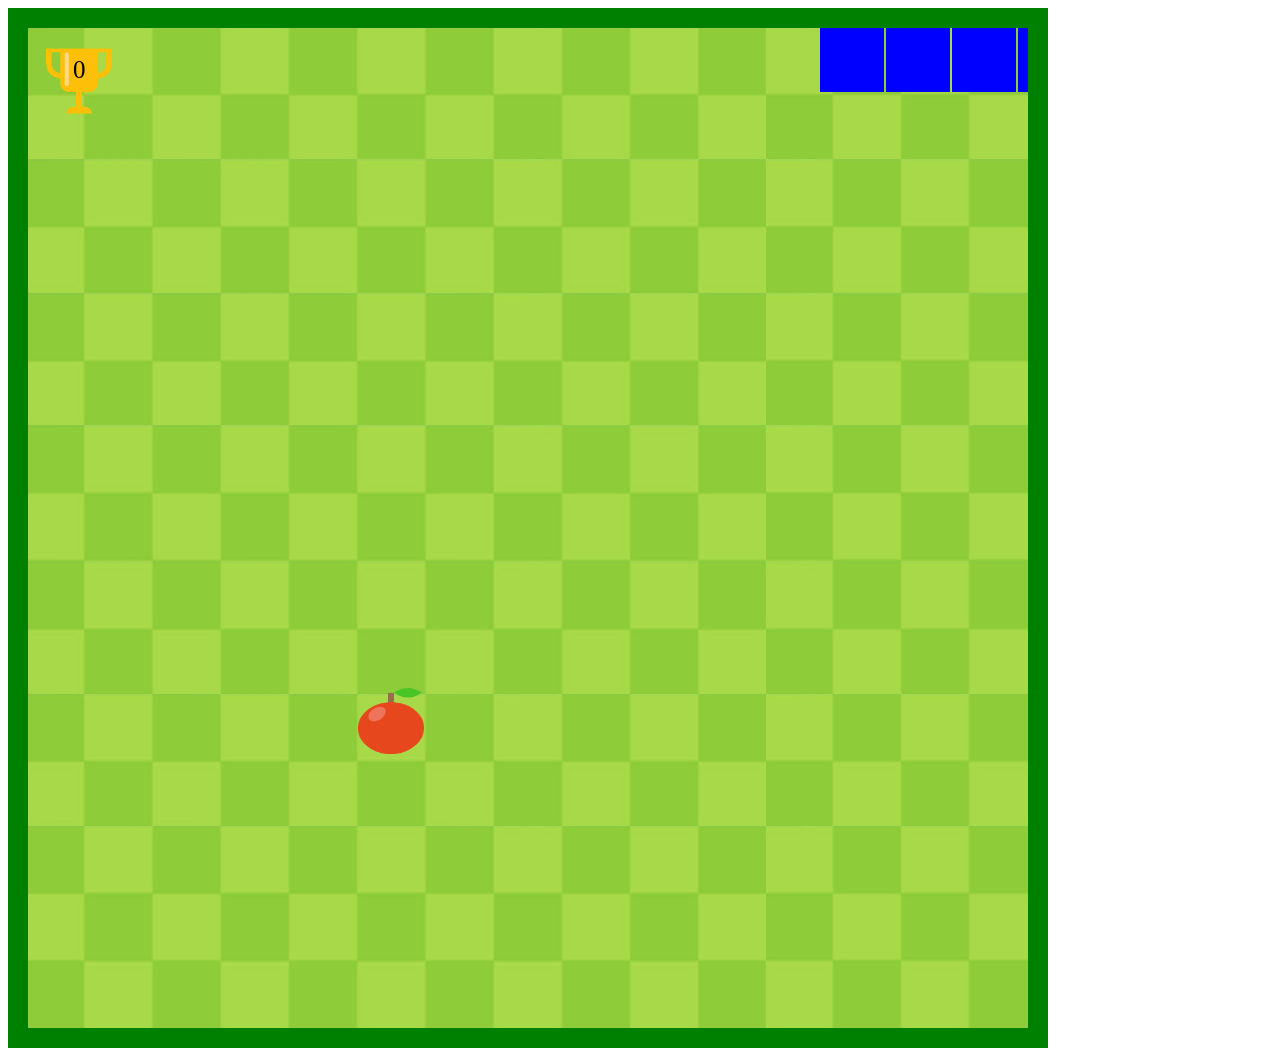
<file: 02. Snake Game(OOPs)/index.html>
<!DOCTYPE html>
<html lang="en">
<head>
    <meta charset="UTF-8">
    <meta name="viewport" content="width=device-width, initial-scale=1.0">
    <title>Snake Game</title>
    <style>
        #mycanvas{	
            background-image: url("Assets/bg.jpg");
            border:20px solid green;
        }
    </style>
</head>
<body>
    <canvas id="mycanvas"></canvas>
    <script src="snake.js"></script>
</body>
</html>
</file>
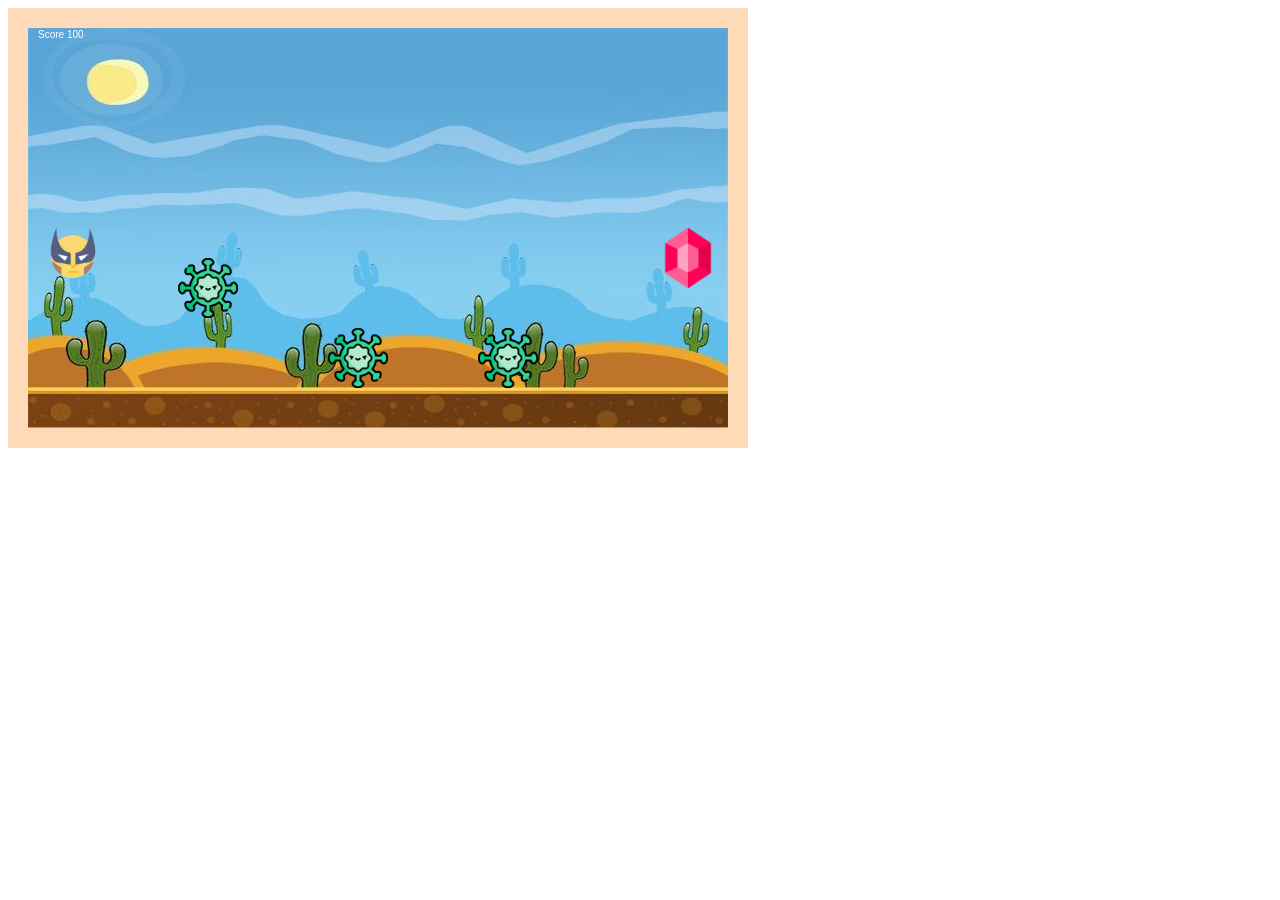
<file: 03. Covid Fighter Game(Arrays)/index.html>
<!DOCTYPE html>
<html lang="en">
<head>
    <meta charset="UTF-8">
    <meta name="viewport" content="width=device-width, initial-scale=1.0">
    <title>Covid Fighter</title>
    <style>
        #mycanvas{
            background-image: url(Assets/back.jpeg);
            border: 20px solid peachpuff;
        }
    </style>
</head>
<body>
    <canvas id='mycanvas'></canvas>
    <script src='fighter.js'></script>
</body>
</html>
</file>
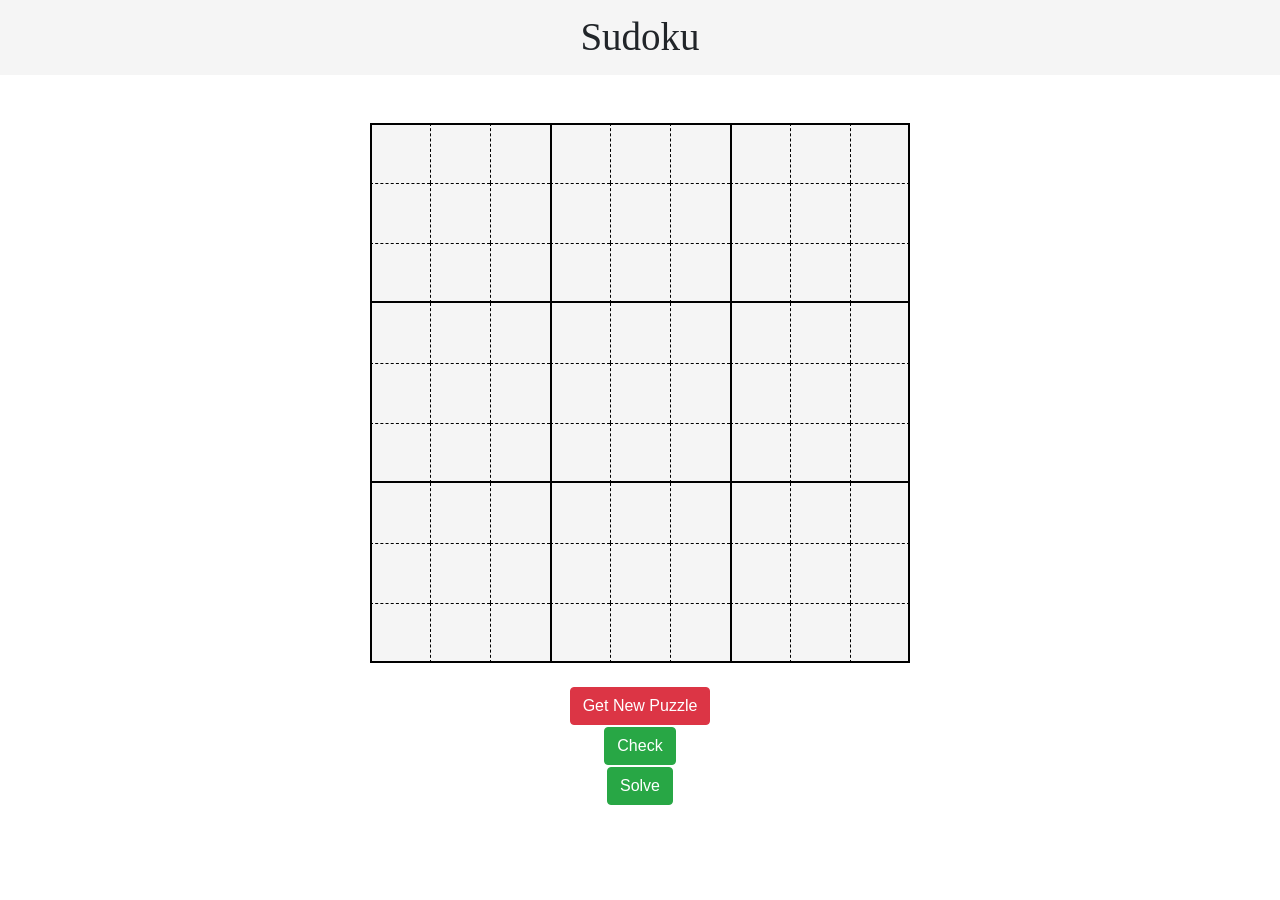
<file: 06. Sudoku (Backtracking)/index.html>
<!DOCTYPE html>
<html lang="en">

<head>
    <meta charset="UTF-8">
    <meta name="viewport" content="width=device-width, initial-scale=1.0">
    <title>Sudoku</title>
    <link rel="stylesheet" href="https://maxcdn.bootstrapcdn.com/bootstrap/4.0.0/css/bootstrap.min.css"
        integrity="sha384-Gn5384xqQ1aoWXA+058RXPxPg6fy4IWvTNh0E263XmFcJlSAwiGgFAW/dAiS6JXm" crossorigin="anonymous">

    <link rel="stylesheet" href="style.css">
    <script defer src="script.js"></script>
</head>

<body>
    <nav class="navbar navbar-light " style="font-size: 39px; font-family: comic sans ms;; background-color: whitesmoke;
        justify-content: center;display: flex;
">

        Sudoku<br>

    </nav>
    <br><br>
    <div id="container">
        <div class="lsb tsb" id="0" contenteditable="true">

        </div>

        <div class="tsb ldb" id="1" contenteditable="true">

        </div>

        <div class="tsb ldb" id="2"  contenteditable="true">

        </div>

        <div class="tsb lsb" id="3" contenteditable="true">

        </div>
        <div class="tsb ldb" id="4" contenteditable="true">

        </div>

        <div class="tsb ldb" id="5" contenteditable="true">

        </div>
        <div class="tsb lsb" id="6" contenteditable="true">

        </div>

        <div class="tsb ldb" id="7" contenteditable="true">

        </div>
        <div class="tsb rsb ldb" id="8" contenteditable="true">

        </div>

        <div class="lsb tdb" id="9" contenteditable="true">

        </div>

        <div class="ldb tdb" id="10" contenteditable="true">

        </div>

        <div class="ldb tdb" id="11" contenteditable="true">

        </div>

        <div class="lsb tdb" id="12" contenteditable="true">

        </div>
        <div class="ldb tdb" id="13" contenteditable="true">

        </div>

        <div class="ldb tdb" id="14" contenteditable="true">

        </div>
        <div class="lsb tdb" id="15" contenteditable="true">

        </div>

        <div class="ldb tdb" id="16" contenteditable="true">

        </div>
        <div class="rsb ldb tdb" id="17" contenteditable="true">

        </div>

        <div class="lsb bsb tdb" id="18" contenteditable="true">

        </div>

        <div class="bsb ldb tdb" id="19" contenteditable="true">

        </div>

        <div class="bsb ldb tdb" id="20" contenteditable="true">

        </div>

        <div class="bsb lsb tdb" id="21" contenteditable="true">

        </div>
        <div class="bsb ldb tdb" id="22" contenteditable="true">

        </div>

        <div class="bsb ldb tdb" id="23" contenteditable="true">

        </div>
        <div class="bsb lsb tdb" id="24" contenteditable="true">

        </div>

        <div class="bsb ldb tdb" id="25" contenteditable="true">

        </div>
        <div class="bsb rsb ldb tdb" id="26" contenteditable="true">

        </div>

        <div class="lsb" id="27" contenteditable="true">

        </div>

        <div class="ldb" id="28" contenteditable="true">

        </div>

        <div class="ldb" id="29" contenteditable="true">

        </div>

        <div class="lsb" id="30" contenteditable="true">

        </div>
        <div class="ldb" id="31" contenteditable="true">

        </div>

        <div class="ldb" id="32" contenteditable="true">

        </div>
        <div class="lsb" id="33" contenteditable="true">

        </div>

        <div class="ldb" id="34" contenteditable="true">

        </div>
        <div class="rsb ldb" id="35" contenteditable="true">

        </div>

        <div class="lsb tdb" id="36" contenteditable="true">

        </div>

        <div class="ldb tdb" id="37" contenteditable="true">

        </div>

        <div class="ldb tdb" id="38" contenteditable="true">
        </div>

        <div class="lsb tdb" id="39" contenteditable="true">

        </div>
        <div class="ldb tdb" id="40" contenteditable="true">

        </div>

        <div class="ldb tdb" id="41" contenteditable="true">

        </div>
        <div class="lsb tdb" id="42" contenteditable="true">

        </div>

        <div class="ldb tdb" id="43" contenteditable="true">

        </div>
        <div class="rsb ldb tdb" id="44" contenteditable="true">

        </div>

        <div class="lsb bsb tdb" id="45" contenteditable="true">

        </div>

        <div class="bsb ldb tdb" id="46" contenteditable="true">

        </div>

        <div class="bsb ldb tdb" id="47" contenteditable="true">

        </div>

        <div class="bsb lsb tdb" id="48" contenteditable="true">

        </div>
        <div class="bsb ldb tdb" id="49" contenteditable="true">

        </div>

        <div class="bsb ldb tdb" id="50" contenteditable="true">

        </div>
        <div class="bsb lsb tdb" id="51" contenteditable="true">

        </div>

        <div class="bsb ldb tdb" id="52" contenteditable="true">

        </div>
        <div class="bsb rsb ldb tdb" id="53" contenteditable="true">

        </div>

        <div class="lsb" id="54" contenteditable="true">

        </div>

        <div class="ldb" id="55" contenteditable="true">

        </div>

        <div class="ldb" id="56" contenteditable="true">

        </div>

        <div class="lsb" id="57" contenteditable="true">

        </div>
        <div class="ldb" id="58" contenteditable="true">

        </div class="ldb">

        <div class="ldb" id="59" contenteditable="true">

        </div>
        <div class="lsb" id="60" contenteditable="true">

        </div>

        <div class="ldb" id="61" contenteditable="true">

        </div>
        <div class="rsb ldb" id="62" contenteditable="true">

        </div>

        <div class="lsb tdb" id="63" contenteditable="true">

        </div>

        <div class="ldb tdb" id="64" contenteditable="true">

        </div>

        <div class="ldb tdb" id="65" contenteditable="true">

        </div>

        <div class="lsb tdb" id="66" contenteditable="true">

        </div>
        <div class="ldb tdb" id="67" contenteditable="true">

        </div>

        <div class="ldb tdb" id="68" contenteditable="true">

        </div>
        <div class="lsb tdb" id="69" contenteditable="true">

        </div>

        <div class="ldb tdb" id="70" contenteditable="true">

        </div>
        <div class="rsb ldb tdb" id="71" contenteditable="true">

        </div>

        <div class="lsb bsb tdb" id="72" contenteditable="true">

        </div>

        <div class="bsb ldb tdb" id="73" contenteditable="true">

        </div>

        <div class="bsb ldb tdb" id="74" contenteditable="true">

        </div>

        <div class="bsb lsb tdb" id="75" contenteditable="true">

        </div>
        <div class="bsb ldb tdb" id="76" contenteditable="true">

        </div>

        <div class="bsb tdb ldb" id="77" contenteditable="true">

        </div>
        <div class="bsb lsb tdb" id="78" contenteditable="true">

        </div>

        <div class="bsb ldb tdb" id="79" contenteditable="true">

        </div>
        <div class="bsb rsb ldb tdb" id="80" contenteditable="true">

        </div>
    </div>
    <br>
    <div id="buttons">
        <button type="button" class="btn btn-danger" id="generate-sudoku">Get New
            Puzzle</button>
        <button type="button" class="btn btn-success" id="check-btn">Check</button>
        <button type="button" class="btn btn-success" id="solve">Solve</button>
    </div>
</body>

</html>
</file>
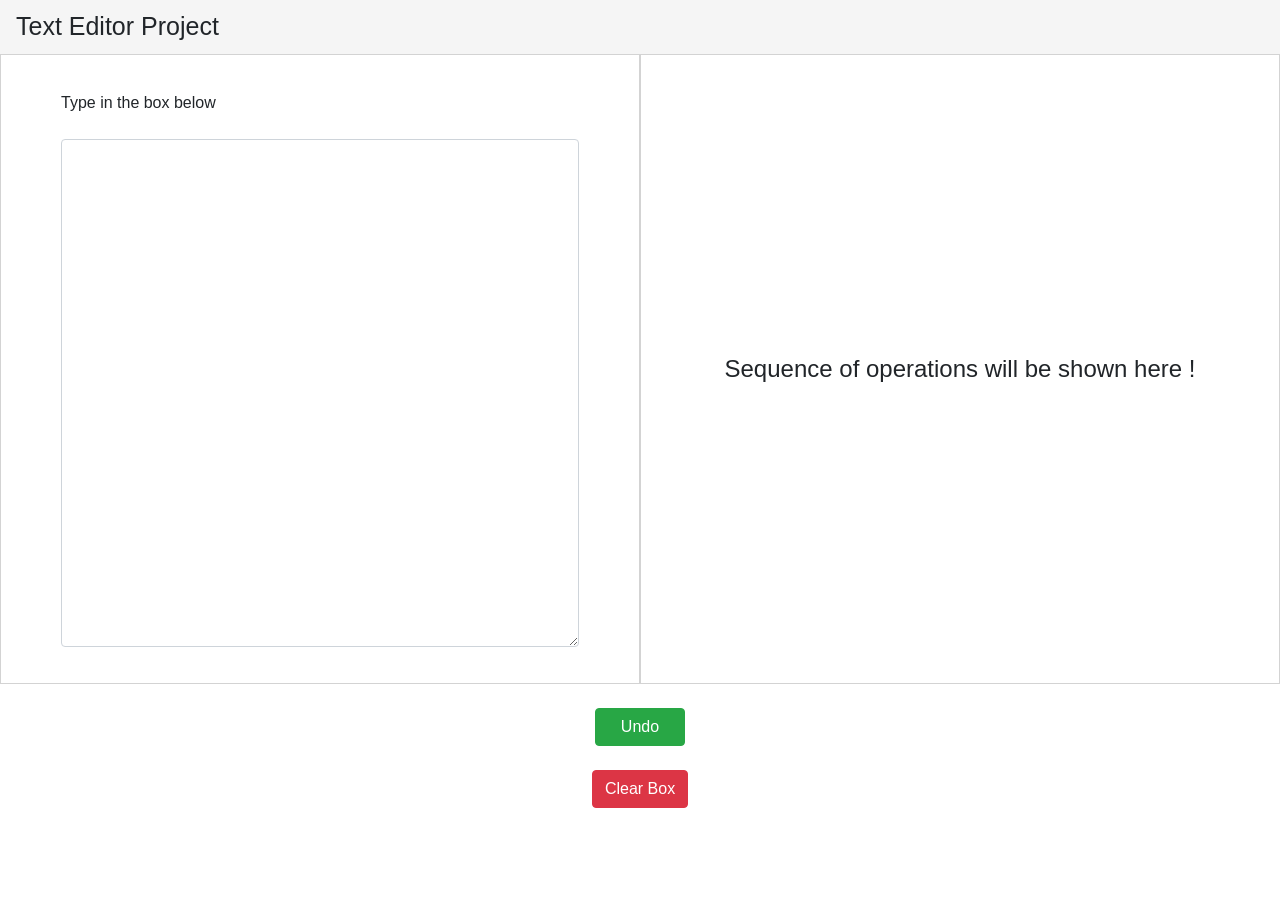
<file: 11. Text Editor (Stack)(Undo functionality)/index.html>
<!DOCTYPE html>
<html lang="en">

<head>
    <meta charset="UTF-8">
    <meta name="viewport" content="width=device-width, initial-scale=1.0">
    <title>Document</title>
    <link rel="stylesheet" href="https://maxcdn.bootstrapcdn.com/bootstrap/4.0.0/css/bootstrap.min.css"
        integrity="sha384-Gn5384xqQ1aoWXA+058RXPxPg6fy4IWvTNh0E263XmFcJlSAwiGgFAW/dAiS6JXm" crossorigin="anonymous">

    <link rel="stylesheet" href="style.css">
    <script src="stack.js"></script>
    <script src="script.js" type="module"></script>
</head>

<body>
    <nav class="navbar navbar-light " style="font-size: 25px; font-family: sans-serif; background-color: whitesmoke;">
        Text Editor Project
    </nav>
    <div id="container">
        <div class="text_box" style="padding: 60px">
            Type in the box below
            <br><br>
            <textarea class="form-control" id="comment" style="height: 100%;">
            </textarea>
        </div>
        <div class="text_box" style="overflow-y: scroll">
            <span id="temptext" style="width: 100%; text-align: center; font-size: x-large">
                Sequence of operations will be shown here !
            </span>
        </div>
    </div>

    <div>
        <br>
        <button type="button" class="btn btn-success" id="undo">&nbsp;&nbsp;&nbsp;Undo&nbsp;&nbsp;&nbsp;</button>
        <br>
        <button type="button" class="btn btn-danger" id="clear">Clear Box</button>
    </div>
</body>

</html>
</file>
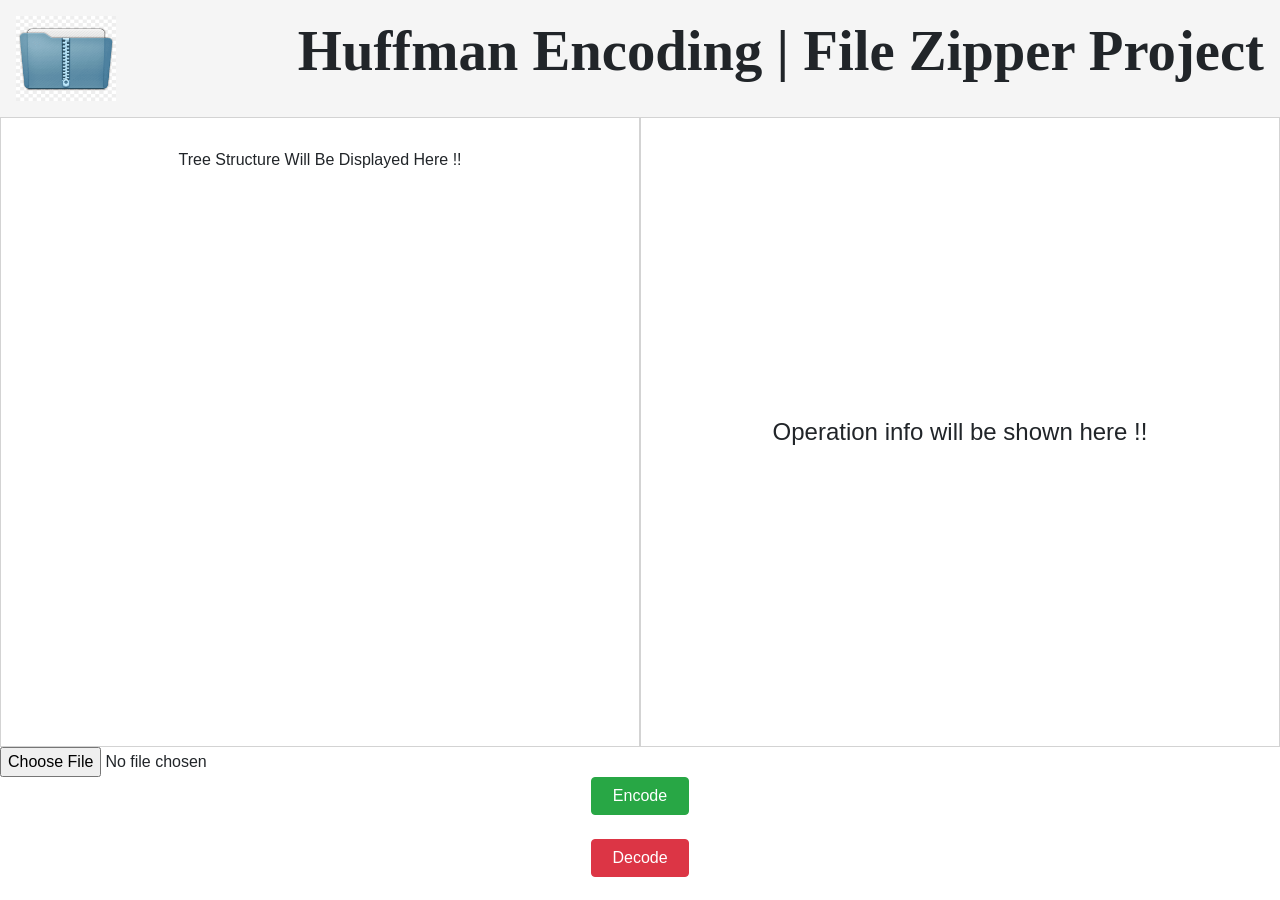
<file: 12. File Zipper(Huffman Encoding)/index.html>
<!DOCTYPE html>
<html lang="en">

<head>
    <meta charset="UTF-8">
    <meta name="viewport" content="width=device-width, initial-scale=1.0">
    <title>File Zipper</title>
    <link rel="stylesheet" href="https://maxcdn.bootstrapcdn.com/bootstrap/4.0.0/css/bootstrap.min.css"integrity="sha384-Gn5384xqQ1aoWXA+058RXPxPg6fy4IWvTNh0E263XmFcJlSAwiGgFAW/dAiS6JXm" crossorigin="anonymous">
    <link rel="stylesheet" href="style.css">
    <script src="heap.js"></script>
    <script src="huffman.js" type="module"></script>
    <script src="script.js" type="module"></script>
</head>

<body>
    <nav class="navbar navbar-light " style="font-size: 25px; font-family: sans-serif; background-color: whitesmoke;">

        <img src="zip2.png" width="100" height="85"
            class="d-inline-block align-top" alt="">
        <p>Huffman Encoding | File Zipper Project</p>
    </nav>
    <div id="container">
        <div class="text_box" style="overflow-y: scroll">
            <span id="treearea" style="width: 100%;height:100%; text-align: center; font-size: medium;">
                Tree Structure Will Be Displayed Here !!
            </span>
        </div>
        <div class="text_box" style="overflow-y: scroll">
            <span id="temptext" style="width: 100%; text-align: center; font-size: x-large;">
                Operation info will be shown here !!
            </span>
        </div>
    </div>
    
    <div>
        <form method="post" enctype="multipart/form-data" style="display: inline-block;">
            <input type="file" id="uploadedFile"/>
        </form>
        <br>
        <button type="button" class="btn btn-success center_buttons" id="encode">&nbsp;&nbsp;Encode&nbsp;&nbsp;</button>
        <br>
        <button type="button" class="btn btn-danger center_buttons" id="decode">&nbsp;&nbsp;Decode&nbsp;&nbsp;</button>
    </div>
</body>

</html>
</file>
<file: 06. Sudoku (Backtracking)/style.css>
#container{
    height: auto;
    width: 540px;
    background-color: white;
    display: flex;
    flex-wrap: wrap;
    justify-content: space-evenly;
    align-content: space-evenly ; 
    margin: 0 auto;
}

#generate-sudoku{
    margin:auto;
    display:block;
    margin-bottom: 2px;
}

#check-btn{
    margin:auto;
    display:block;
    margin-bottom: 2px;
}

#solve{
    margin:auto;
    display:block;
}

#container div{
    background-color: whitesmoke;
    height: 60px;
    width: 60px;
    box-sizing: border-box;
    font-family: sans-serif;
    text-align: center;
    vertical-align: middle;
    line-height: 60px; 
    font-size: 30px; 
    color: green;
    
}.modal_container{
    padding: 2rem;
    padding-left: 10rem;
    position: absolute;
    height:5rem;
    width: 30rem;
    font-family:'Lucida Sans', 'Lucida Sans Regular', 'Lucida Grande', 'Lucida Sans Unicode', Geneva, Verdana, sans-serif;
    background-color:red;
    left: calc((100vw - 30rem)/2);
    top: 39vh;
    display: flex;
    box-shadow:0 1rem 3rem #888888;
}



#container div:hover{
    background-color: lightskyblue;
}

.lsb{
    border-left: black 2px solid;
}

.bsb{
    border-bottom: black 2px solid;
}

.rsb{
    border-right: black 2px solid;
}

.tsb{
    border-top: black 2px solid;
}


.ldb{
    border-left: black 0.6px dashed;
}

.bdb{
    border-bottom: black 0.6px dashed;
}

.rdb{
    border-right: black 0.6px dashed;
}

.tdb{
    border-top: black 0.6px dashed;
}
</file>
<file: 11. Text Editor (Stack)(Undo functionality)/style.css>
html,
body {
    height: 100%;
}

.text_box {
    width: 50%;
    height: 100%;
    border: 1px solid lightgray;
    display: flex;
    flex-wrap: wrap;
    align-content: center;
}

#container{
    width: 100%;
    height: 70%;
    background-color: white;
    display: flex;
    margin: 0 auto;
}

#undo{
    margin:auto;
    display:block;
}


#clear{
    margin:auto;
    display:block;
}
</file>
<file: 12. File Zipper(Huffman Encoding)/style.css>
html,
body {
    height: 100%;
}

p{
    font-family:'Brush Script MT';
    font-size :15mm;
    font-weight: bold;
}

.text_box {
    padding: 30px;
    width: 50%;
    height: 100%;
    border: 1px solid lightgray;
    display: flex;
    flex-wrap: wrap;
    align-content: center;
}

#container{
    width: 100%;
    height: 70%;
    background-color: white;
    display: flex;
    margin: 0 auto;
}

.center_buttons{
    margin:auto;
    display:block;
}
</file>
